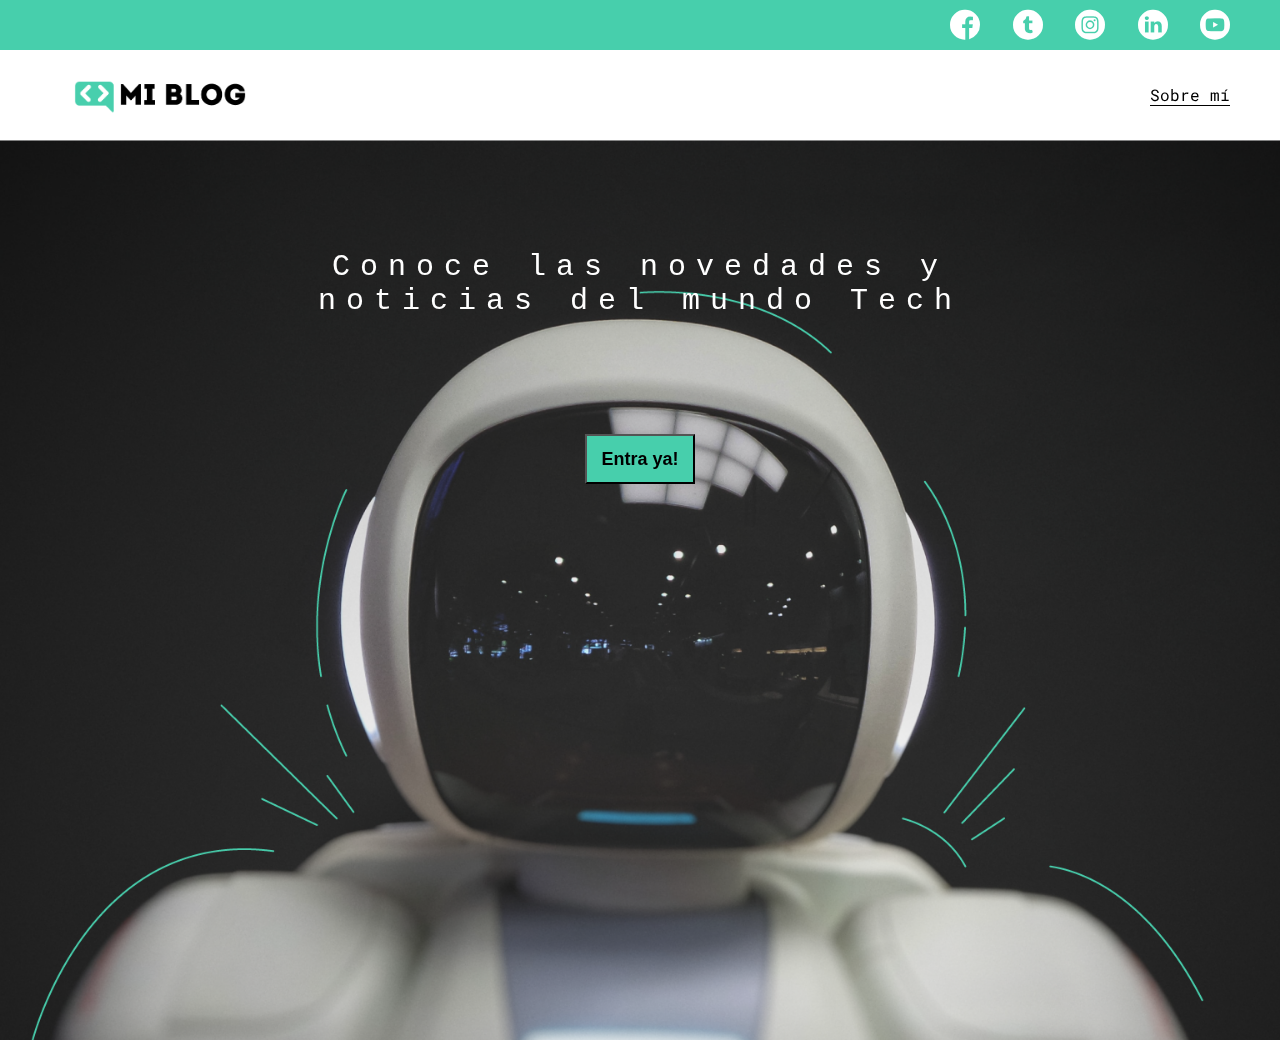
<file: index.html>
<!DOCTYPE html>
<html lang="en">
<head>
    <meta charset="UTF-8">
    <meta name="viewport" content="width=device-width, initial-scale=1.0">
    <title>Mi blog</title>
    <link rel="stylesheet" href="css/main.css">
    <link rel="stylesheet" href="css/font/flaticon.css">
    <link rel="stylesheet" href="css/media-queries.css">
</head>
<body class="home-body">
    <header>
        <section class="header-icons-container">
            <div class="icons">
                <a href="/"><span class="flaticon-001-facebook"></span></a>
                <a href="/"><span class="flaticon-002-twitter"></span></a>
                <a href="/"><span class="flaticon-011-instagram"></span></a>
                <a href="/"><span class="flaticon-010-linkedin"></span></a>
                <a href="/"><span class="flaticon-008-youtube"></span></a>
            </div>
        </section>
        <nav>
            <section class="nav-logo-container">
                <a href="/"><img src="/assets/img/Logo-negro.png" alt="Logo de mi blog"></a>
            </section>
            <section class="profile-link">
                <a href="perfil.html">Sobre mí</a>
            </section>
        </nav>
    </header>
    <main class="home-main">
        <section>
            <p class="home-main-text">Conoce las novedades y noticias del mundo Tech</p>
            <button class="home-main-button">
                <a href="blogs.html">Entra ya!</a>
            </button>
        </section>
    </main>
</body>
</html>
</file>
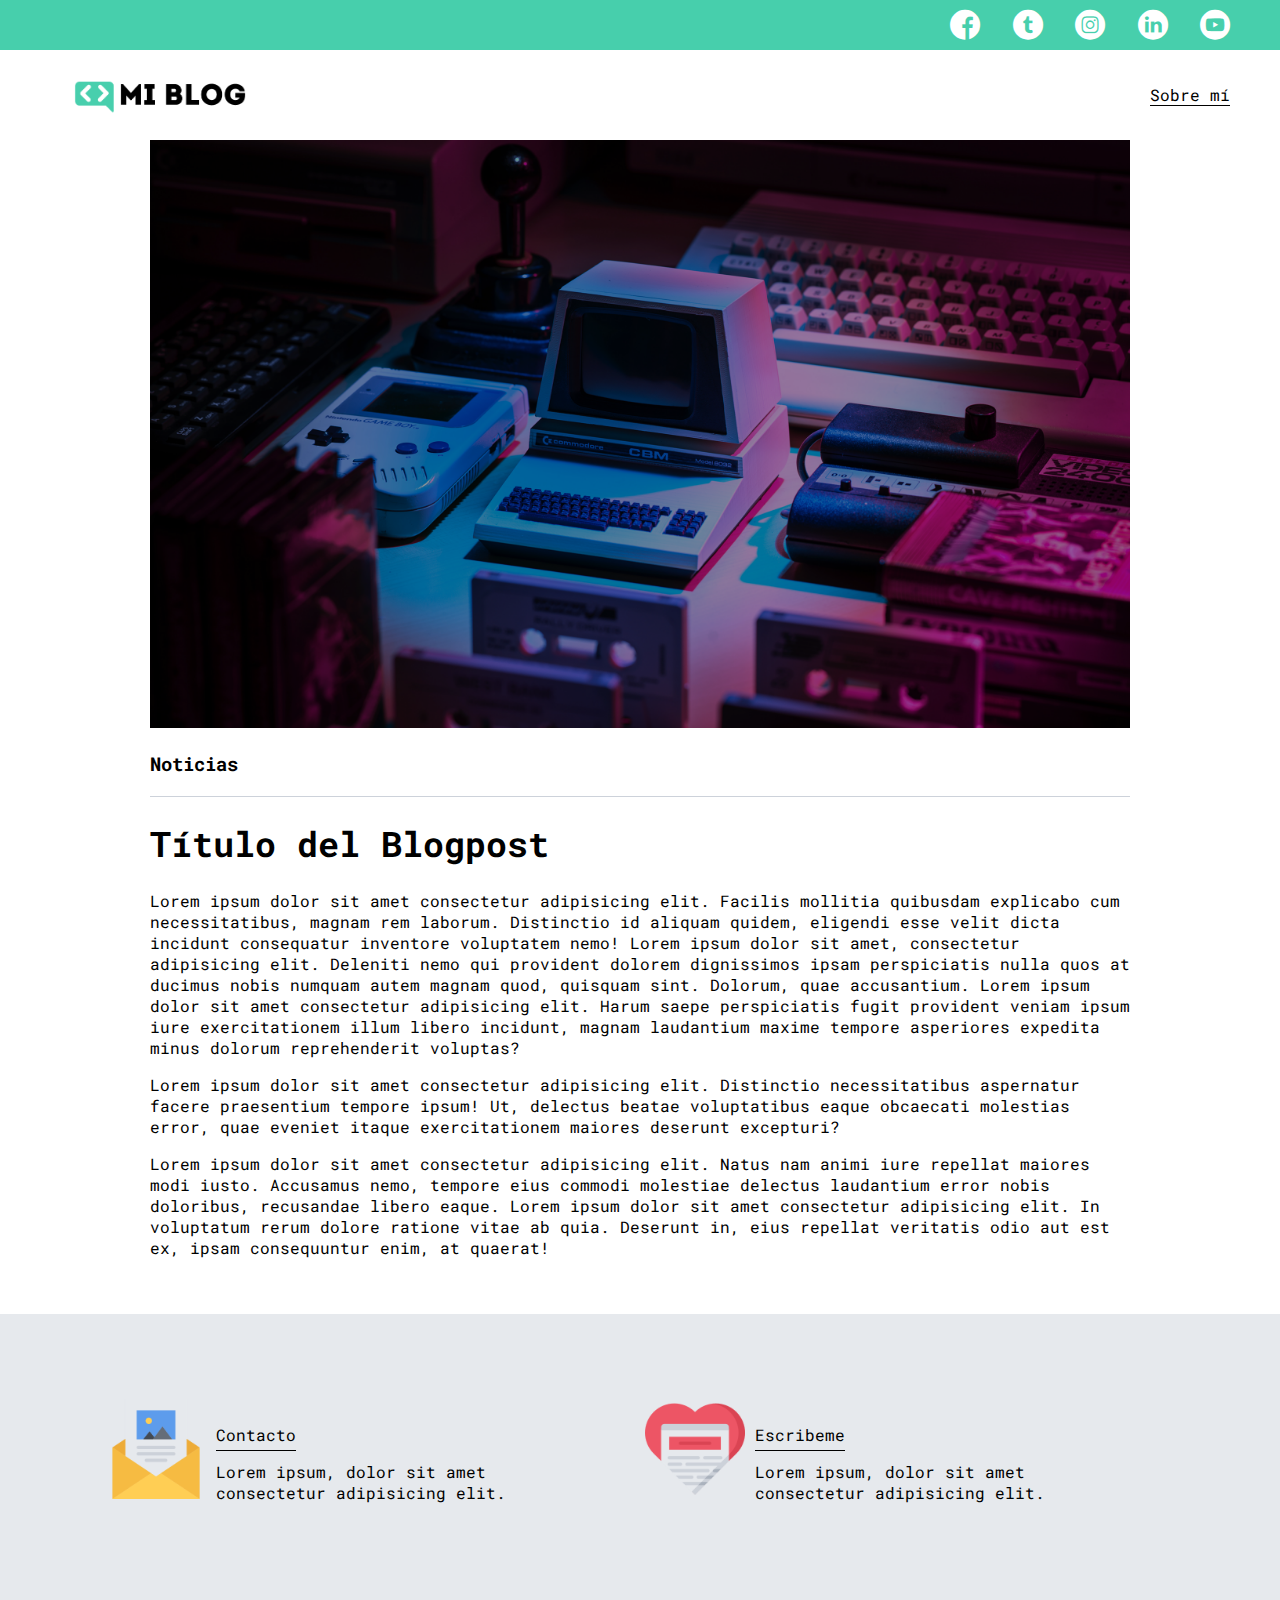
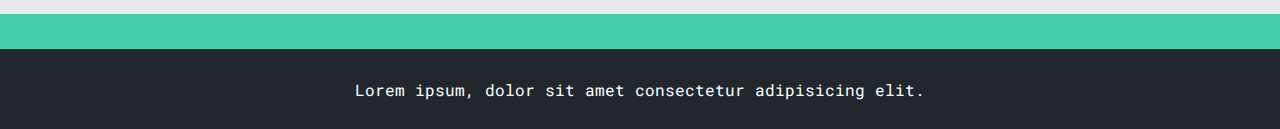
<file: blog.html>
<!DOCTYPE html>
<html lang="en">

<head>
    <meta charset="UTF-8">
    <meta name="viewport" content="width=device-width, initial-scale=1.0">
    <title>Mi blog</title>
    <link rel="stylesheet" href="css/main.css">
    <link rel="stylesheet" href="css/font/flaticon.css">
    <link rel="stylesheet" href="css/media-queries.css">
</head>

<body>
    <header>
        <section class="header-icons-container">
            <div class="icons">
                <a href="/"><span class="flaticon-001-facebook"></span></a>
                <a href="/"><span class="flaticon-002-twitter"></span></a>
                <a href="/"><span class="flaticon-011-instagram"></span></a>
                <a href="/"><span class="flaticon-010-linkedin"></span></a>
                <a href="/"><span class="flaticon-008-youtube"></span></a>
            </div>
        </section>
        <nav>
            <section class="nav-logo-container">
                <a href="/"><img src="/assets/img/Logo-negro.png" alt="Logo de mi blog"></a>
            </section>
            <section class="profile-link">
                <a href="perfil.html">Sobre mí</a>
            </section>
        </nav>
    </header>

    <main>
        <section class="grid-container blogpost-img-container">
            <img src="/assets/img/main-news-img.png" alt="">
        </section>
        <section class="blogpost-main-container">
            <div class="grid-container">
                <h3>Noticias</h3>
                <article>
                    <h1>Título del Blogpost</h1>
                    <p>Lorem ipsum dolor sit amet consectetur adipisicing elit. Facilis mollitia quibusdam explicabo cum necessitatibus, magnam rem laborum. Distinctio id aliquam quidem, eligendi esse velit dicta incidunt consequatur inventore voluptatem nemo! Lorem ipsum dolor sit amet, consectetur adipisicing elit. Deleniti nemo qui provident dolorem dignissimos ipsam perspiciatis nulla quos at ducimus nobis numquam autem magnam quod, quisquam sint. Dolorum, quae accusantium. Lorem ipsum dolor sit amet consectetur adipisicing elit. Harum saepe perspiciatis fugit provident veniam ipsum iure exercitationem illum libero incidunt, magnam laudantium maxime tempore asperiores expedita minus dolorum reprehenderit voluptas?
                    </p>
                    <p>Lorem ipsum dolor sit amet consectetur adipisicing elit. Distinctio necessitatibus aspernatur facere praesentium tempore ipsum! Ut, delectus beatae voluptatibus eaque obcaecati molestias error, quae eveniet itaque exercitationem maiores deserunt excepturi?
                    </p>
                    <p>Lorem ipsum dolor sit amet consectetur adipisicing elit. Natus nam animi iure repellat maiores modi iusto. Accusamus nemo, tempore eius commodi molestiae delectus laudantium error nobis doloribus, recusandae libero eaque. Lorem ipsum dolor sit amet consectetur adipisicing elit. In voluptatum rerum dolore ratione vitae ab quia. Deserunt in, eius repellat veritatis odio aut est ex, ipsam consequuntur enim, at quaerat!
                    </p>
                </article>
            </div>
        </section>
        <section class="contact-main-container">
            <div>
                <img src="/assets/img/013-newsletter.png" alt="">
                <div class="contact-left">
                    <a href="/">Contacto</a>
                    <p>Lorem ipsum, dolor sit amet consectetur adipisicing elit.</p>
                </div>
            </div>
            <div class="contact-right">
                <img src="/assets/img/006-like.png" alt="">
                <div>
                    <a href="/">Escribeme</a>
                    <p>Lorem ipsum, dolor sit amet consectetur adipisicing elit.</p>
                </div>
            </div>
        </section>
    </main>

    <footer>
        <p>Lorem ipsum, dolor sit amet consectetur adipisicing elit.</p>
    </footer>
</body>

</html>
</file>
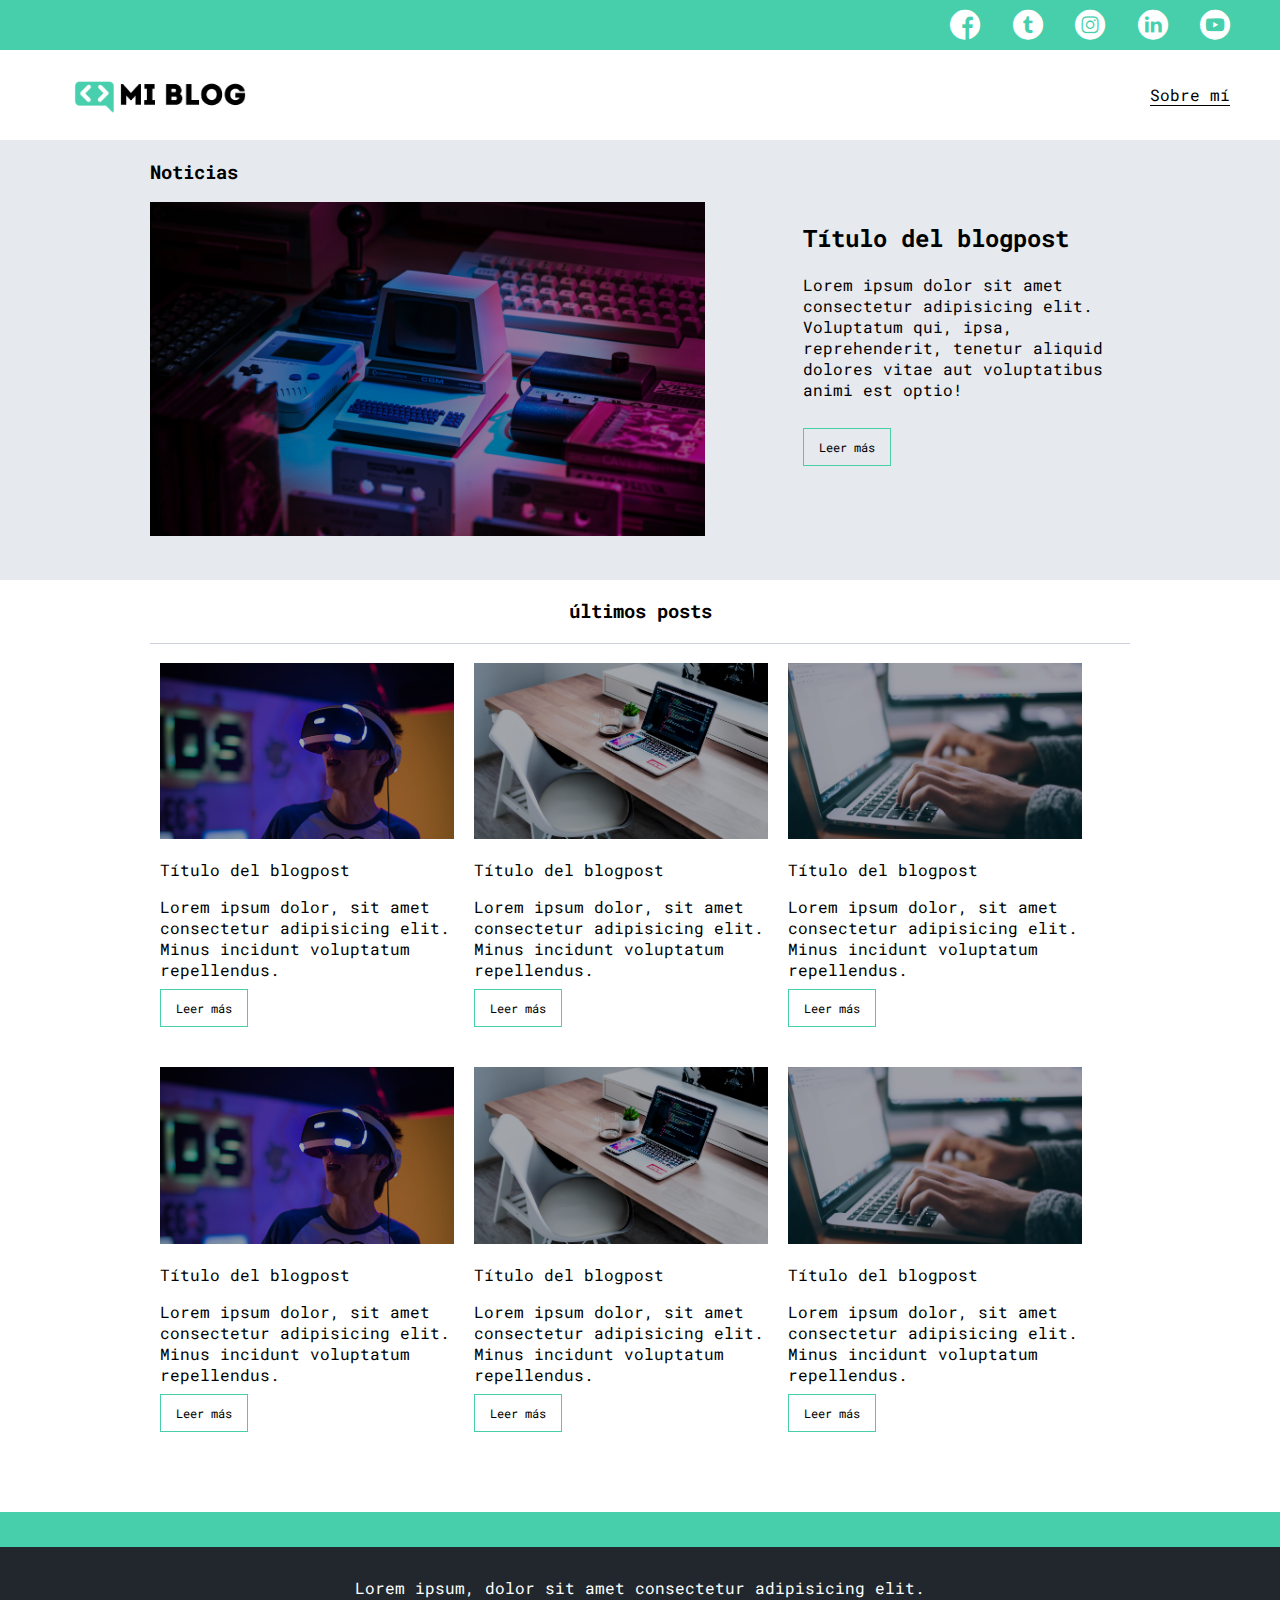
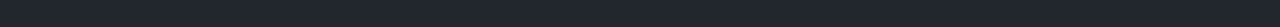
<file: blogs.html>
<!DOCTYPE html>
<html lang="en">

<head>
    <meta charset="UTF-8">
    <meta name="viewport" content="width=device-width, initial-scale=1.0">
    <title>Mi blog</title>
    <link rel="stylesheet" href="css/main.css">
    <link rel="stylesheet" href="css/font/flaticon.css">
    <link rel="stylesheet" href="css/media-queries.css">
</head>

<body>
    <header>
        <section class="header-icons-container">
            <div class="icons">
                <a href="/"><span class="flaticon-001-facebook"></span></a>
                <a href="/"><span class="flaticon-002-twitter"></span></a>
                <a href="/"><span class="flaticon-011-instagram"></span></a>
                <a href="/"><span class="flaticon-010-linkedin"></span></a>
                <a href="/"><span class="flaticon-008-youtube"></span></a>
            </div>
        </section>
        <nav>
            <section class="nav-logo-container">
                <a href="/"><img src="/assets/img/Logo-negro.png" alt="Logo de mi blog"></a>
            </section>
            <section class="profile-link">
                <a href="perfil.html">Sobre mí</a>
            </section>
        </nav>
    </header>
    <main class="blogs-main">
        <section class="blogs-news-container">
            <div class="grid-container blogs-main-new">
                <h3>Noticias</h3>
                <div class="blogs-news-img-container">
                    <img src="/assets/img/main-news-img.png" alt="">
                </div>
                <div class="blogs-news-info-container">
                    <h2>Título del blogpost</h2>
                    <p>Lorem ipsum dolor sit amet consectetur adipisicing elit. Voluptatum qui, ipsa, reprehenderit,
                        tenetur aliquid dolores vitae aut voluptatibus animi est optio! </p>
                    <a href="/blog.html" class="blogs-button">Leer más</a>
                </div>
            </div>
        </section>
        <section class="blogs-posts-container">
            <div class="grid-container">
                <h3>últimos posts</h3>
                <article class="post-container">
                    <img src="/assets/img/post-1.png" alt="">
                    <p>Título del blogpost</p>
                    <p>Lorem ipsum dolor, sit amet consectetur adipisicing elit. Minus incidunt voluptatum repellendus.</p>
                    <a href="/blog.html" class="blogs-button">Leer más</a>
                </article>
                <article class="post-container">
                    <img src="/assets/img/post-2.png" alt="">
                    <p>Título del blogpost</p>
                    <p>Lorem ipsum dolor, sit amet consectetur adipisicing elit. Minus incidunt voluptatum repellendus.</p>
                    <a href="/blog.html" class="blogs-button">Leer más</a>
                </article>
                <article class="post-container">
                    <img src="/assets/img/post-3.png" alt="">
                    <p>Título del blogpost</p>
                    <p>Lorem ipsum dolor, sit amet consectetur adipisicing elit. Minus incidunt voluptatum repellendus.</p>
                    <a href="/blog.html" class="blogs-button">Leer más</a>
                </article>
                <article class="post-container">
                    <img src="/assets/img/post-1.png" alt="">
                    <p>Título del blogpost</p>
                    <p>Lorem ipsum dolor, sit amet consectetur adipisicing elit. Minus incidunt voluptatum repellendus.</p>
                    <a href="/blog.html" class="blogs-button">Leer más</a>
                </article>
                <article class="post-container">
                    <img src="/assets/img/post-2.png" alt="">
                    <p>Título del blogpost</p>
                    <p>Lorem ipsum dolor, sit amet consectetur adipisicing elit. Minus incidunt voluptatum repellendus.</p>
                    <a href="/blog.html" class="blogs-button">Leer más</a>
                </article>
                <article class="post-container">
                    <img src="/assets/img/post-3.png" alt="">
                    <p>Título del blogpost</p>
                    <p>Lorem ipsum dolor, sit amet consectetur adipisicing elit. Minus incidunt voluptatum repellendus.</p>
                    <a href="/blog.html" class="blogs-button">Leer más</a>
                </article>
            </div>
        </section>
    </main>
    <footer>
        <p>Lorem ipsum, dolor sit amet consectetur adipisicing elit.</p>
    </footer>
</body>

</html>
</file>
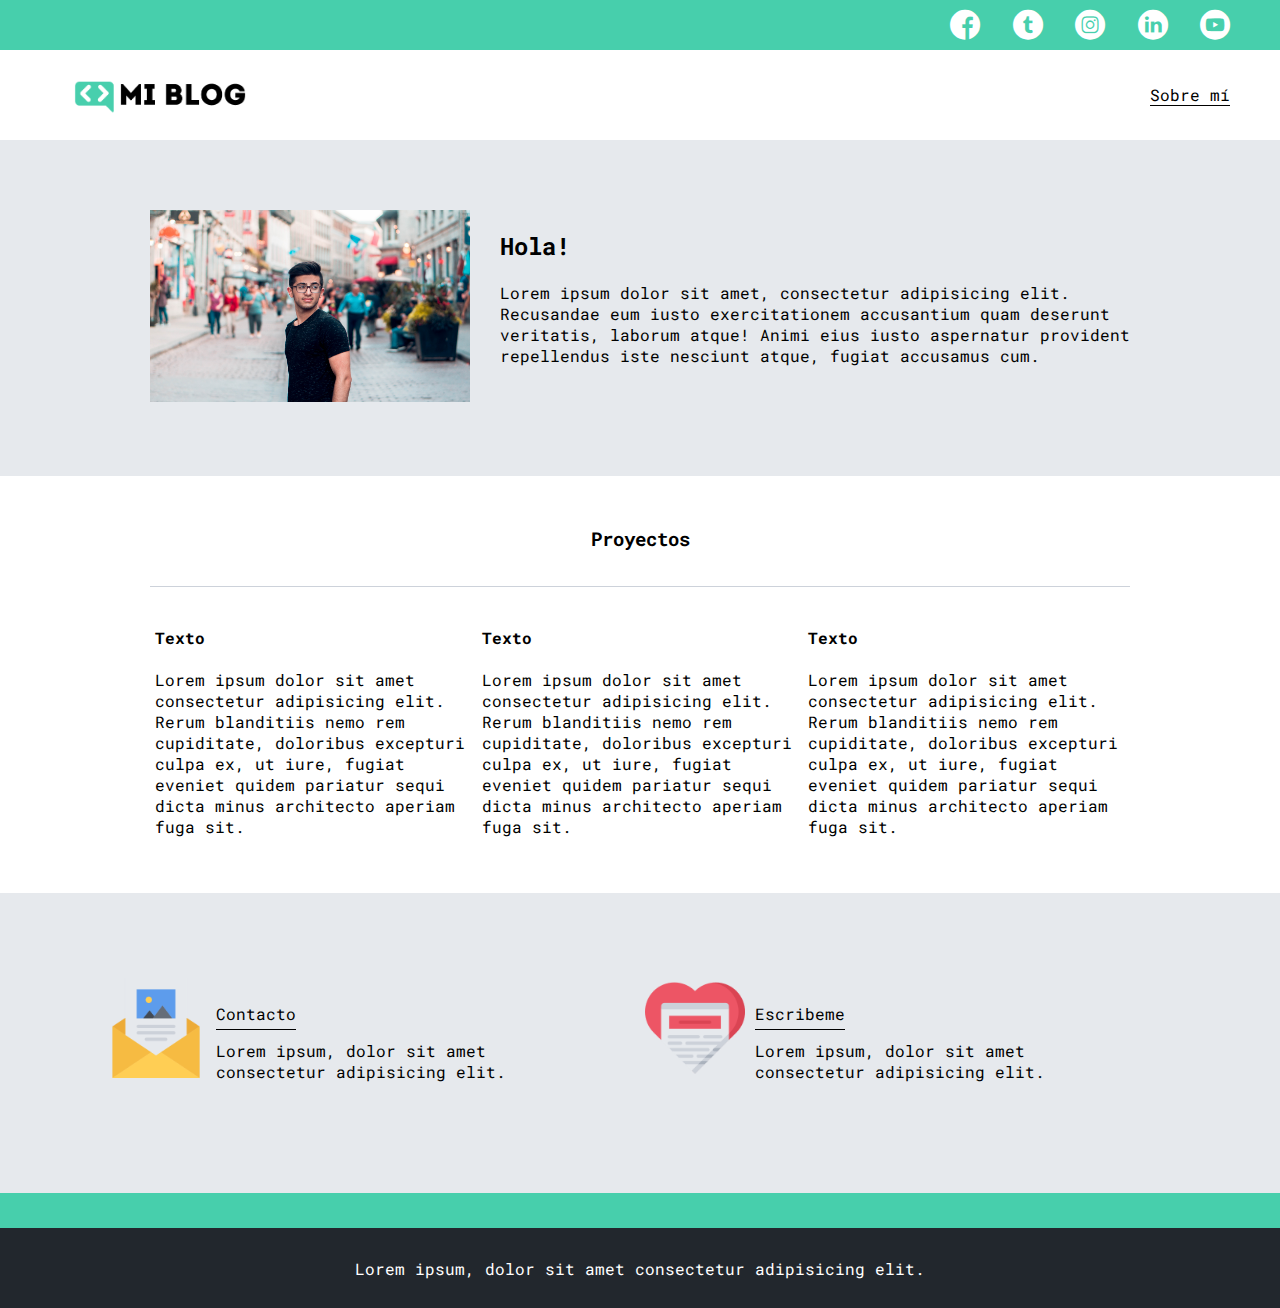
<file: perfil.html>
<!DOCTYPE html>
<html lang="en">

<head>
    <meta charset="UTF-8">
    <meta name="viewport" content="width=device-width, initial-scale=1.0">
    <title>Mi blog</title>
    <link rel="stylesheet" href="css/main.css">
    <link rel="stylesheet" href="css/font/flaticon.css">
    <link rel="stylesheet" href="css/media-queries.css">
</head>

<body>
    <header>
        <section class="header-icons-container">
            <div class="icons">
                <a href="/"><span class="flaticon-001-facebook"></span></a>
                <a href="/"><span class="flaticon-002-twitter"></span></a>
                <a href="/"><span class="flaticon-011-instagram"></span></a>
                <a href="/"><span class="flaticon-010-linkedin"></span></a>
                <a href="/"><span class="flaticon-008-youtube"></span></a>
            </div>
        </section>
        <nav>
            <section class="nav-logo-container">
                <a href="/"><img src="/assets/img/Logo-negro.png" alt="Logo de mi blog"></a>
            </section>
            <section class="profile-link">
                <a href="perfil.html">Sobre mí</a>
            </section>
        </nav>
    </header>

    <main>
        <section class="profile-main-container">
            <div class="grid-container profile-container">
                <div>
                    <img src="/assets/img/profile-pic.jpg" alt="">
                </div>
                <div>
                    <h2>Hola!</h2>
                    <p>Lorem ipsum dolor sit amet, consectetur adipisicing elit. Recusandae eum iusto exercitationem accusantium quam deserunt veritatis, laborum atque! Animi eius iusto aspernatur provident repellendus iste nesciunt atque, fugiat accusamus cum.</p>
                </div>
            </div>
        </section>
        <section class="profile-main-projects">
            <div class="grid-container">
                <h3>Proyectos
                </h3>
                <div class="projects-main-container">
                    <article class="project-container">
                        <h4>Texto</h4>
                        <p>Lorem ipsum dolor sit amet consectetur adipisicing elit. Rerum blanditiis nemo rem cupiditate, doloribus excepturi culpa ex, ut iure, fugiat eveniet quidem pariatur sequi dicta minus architecto aperiam fuga sit.</p>
                    </article>
                    <article class="project-container">
                        <h4>Texto</h4>
                        <p>Lorem ipsum dolor sit amet consectetur adipisicing elit. Rerum blanditiis nemo rem cupiditate, doloribus excepturi culpa ex, ut iure, fugiat eveniet quidem pariatur sequi dicta minus architecto aperiam fuga sit.</p>
                    </article>
                    <article class="project-container">
                        <h4>Texto</h4>
                        <p>Lorem ipsum dolor sit amet consectetur adipisicing elit. Rerum blanditiis nemo rem cupiditate, doloribus excepturi culpa ex, ut iure, fugiat eveniet quidem pariatur sequi dicta minus architecto aperiam fuga sit.</p>
                    </article>
                </div>
            </div>
        </section>
        <section class="contact-main-container">
            <div>
                <img src="/assets/img/013-newsletter.png" alt="">
                <div class="contact-left">
                    <a href="/">Contacto</a>
                    <p>Lorem ipsum, dolor sit amet consectetur adipisicing elit.</p>
                </div>
            </div>
            <div class="contact-right">
                <img src="/assets/img/006-like.png" alt="">
                <div>
                    <a href="/">Escribeme</a>
                    <p>Lorem ipsum, dolor sit amet consectetur adipisicing elit.</p>
                </div>
            </div>
        </section>
    </main>

    <footer>
        <p>Lorem ipsum, dolor sit amet consectetur adipisicing elit.</p>
    </footer>
</body>

</html>
</file>
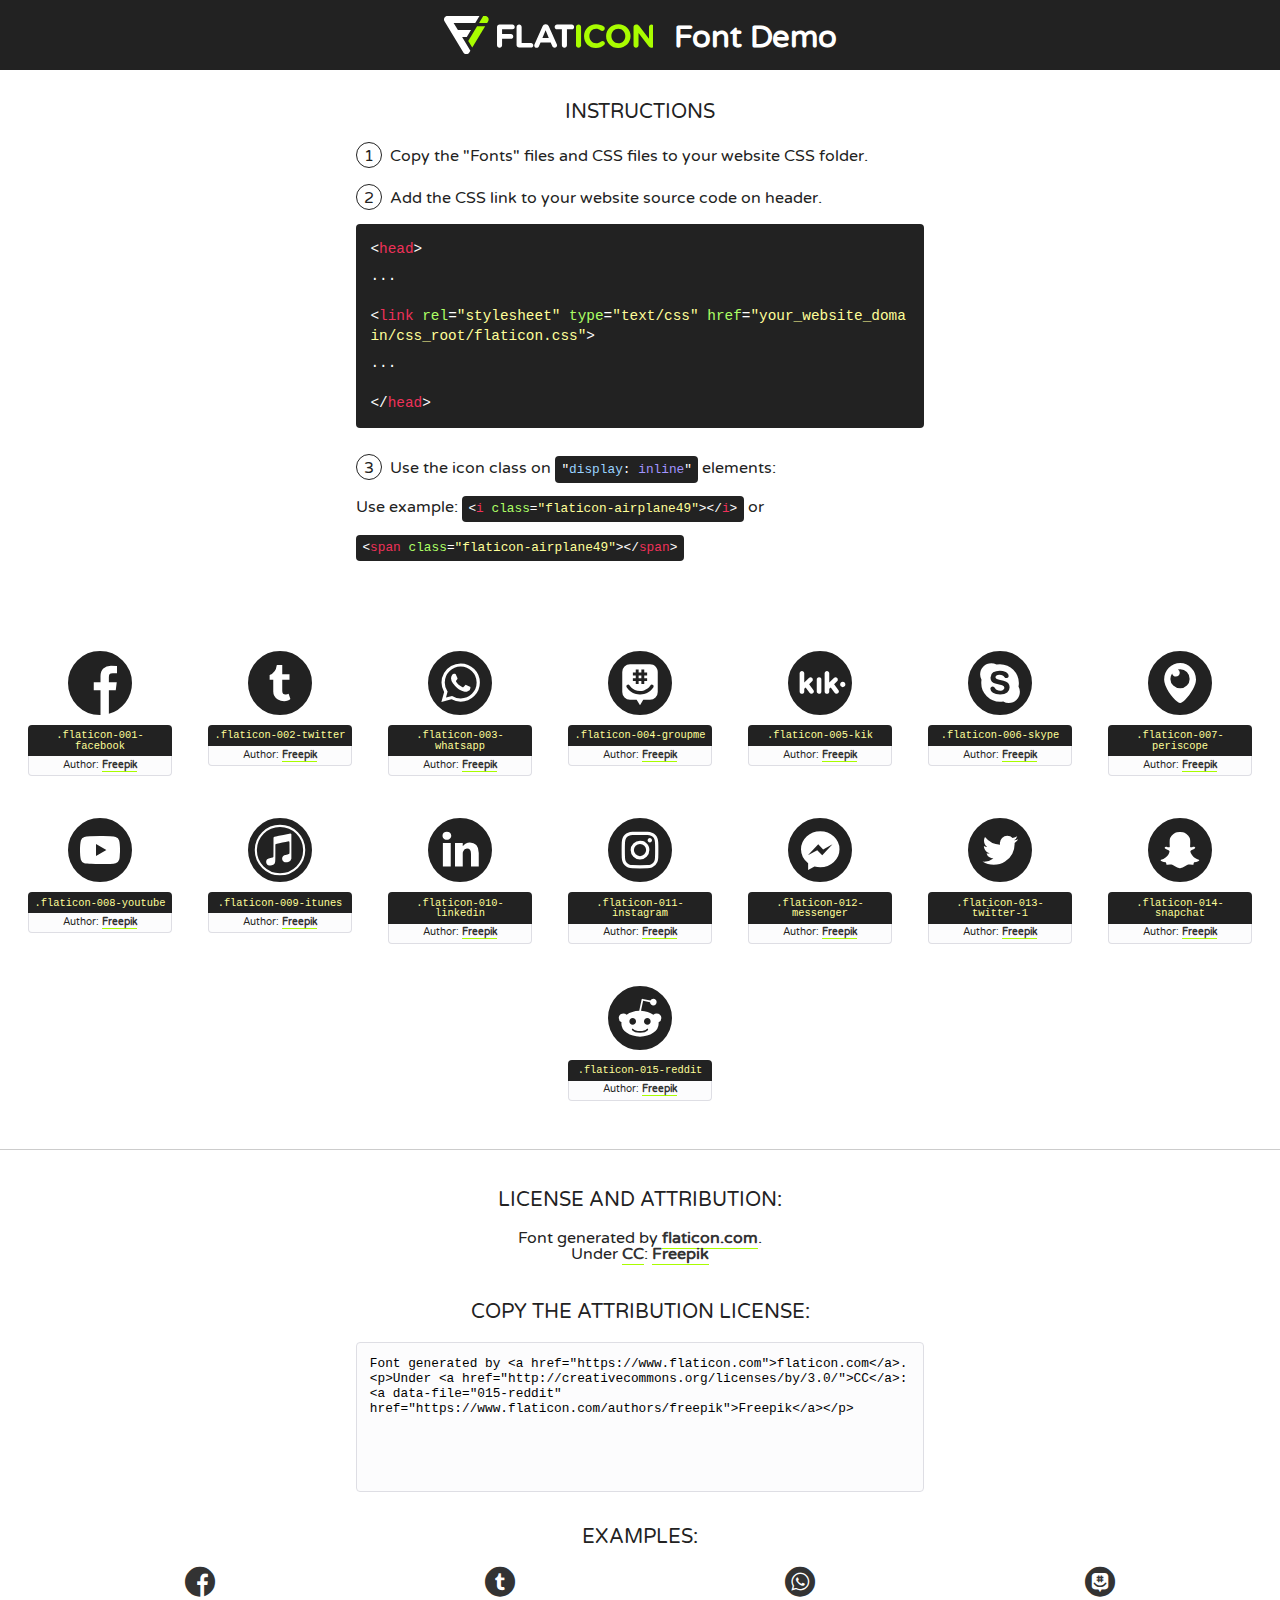
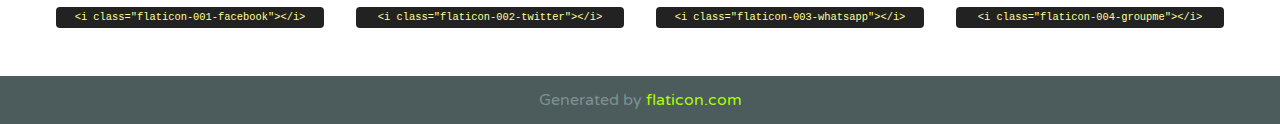
<file: css/font/flaticon.html>
<!DOCTYPE html>
<!--
  Flaticon icon font: Flaticon
  Creation date: 20/12/2018 09:27
-->
<html>
<!DOCTYPE html>
<html>

<head>
    <title>Flaticon WebFont</title>
    <link href="http://fonts.googleapis.com/css?family=Varela+Round" rel="stylesheet" type="text/css" />
    <link rel="stylesheet" type="text/css" href="flaticon.css">
    <meta charset="UTF-8">
    <style>
    html, body, div, span, applet, object, iframe,
    h1, h2, h3, h4, h5, h6, p, blockquote, pre,
    a, abbr, acronym, address, big, cite, code,
    del, dfn, em, img, ins, kbd, q, s, samp,
    small, strike, strong, sub, sup, tt, var,
    b, u, i, center,
    dl, dt, dd, ol, ul, li,
    fieldset, form, label, legend,
    table, caption, tbody, tfoot, thead, tr, th, td,
    article, aside, canvas, details, embed, 
    figure, figcaption, footer, header, hgroup, 
    menu, nav, output, ruby, section, summary,
    time, mark, audio, video {
        margin: 0;
        padding: 0;
        border: 0;
        font-size: 100%;
        font: inherit;
        vertical-align: baseline;
    }
    /* HTML5 display-role reset for older browsers */
    article, aside, details, figcaption, figure, 
    footer, header, hgroup, menu, nav, section {
        display: block;
    }
    body {
        line-height: 1;
    }
    ol, ul {
        list-style: none;
    }
    blockquote, q {
        quotes: none;
    }
    blockquote:before, blockquote:after,
    q:before, q:after {
        content: '';
        content: none;
    }
    table {
        border-collapse: collapse;
        border-spacing: 0;
    }
    body {
        font-family: 'Varela Round', Helvetica, Arial, sans-serif;
        font-size: 16px;
        color: #222;
    }
    a {
        color: #333;
        border-bottom: 1px solid #a9fd00;
        font-weight: bold;
        text-decoration: none;
    }
    * {
        -moz-box-sizing: border-box;
        -webkit-box-sizing: border-box;
        box-sizing: border-box;
        margin: 0;
        padding: 0;
    }
    [class^="flaticon-"]:before, [class*=" flaticon-"]:before, [class^="flaticon-"]:after, [class*=" flaticon-"]:after {
        font-family: Flaticon;
        font-size: 30px;
        font-style: normal;
        margin-left: 20px;
        color: #333;
    }
    .wrapper {
        max-width: 600px;
        margin: auto;
        padding: 0 1em;
    }
    .title {
        font-size: 1.25em;
        text-align: center;
        margin-bottom: 1em;
        text-transform: uppercase;
    }
    header {
        text-align: center;
        background-color: #222;
        color: #fff;
        padding: 1em;
    }
    header .logo {
        width: 210px;
        height: 38px;
        display: inline-block;
        vertical-align: middle;
        margin-right: 1em;
        border: none;
    }
    header strong {
        font-size: 1.95em;
        font-weight: bold;
        vertical-align: middle;
        margin-top: 5px;
        display: inline-block;
    }
    .demo {
        margin: 2em auto;
        line-height: 1.25em;
    }
    .demo ul li {
        margin-bottom: 1em;
    }
    .demo ul li .num {
        color: #222;
        border-radius: 20px;
        display: inline-block;
        width: 26px;
        padding: 3px;
        height: 26px;
        text-align: center;
        margin-right: 0.5em;
        border: 1px solid #222;
    }
    .demo ul li code {
        background-color: #222;
        border-radius: 4px;
        padding: 0.25em 0.5em;
        display: inline-block;
        color: #fff;
        font-family: Consolas,Monaco,Lucida Console,Liberation Mono,DejaVu Sans Mono,Bitstream Vera Sans Mono,Courier New, monospace;
        font-weight: lighter;
        margin-top: 1em;
        font-size: 0.8em;
        word-break: break-all;
    }
    .demo ul li code.big {
        padding: 1em;
        font-size: 0.9em;
    }
    .demo ul li code .red {
        color: #EF3159;
    }
    .demo ul li code .green {
        color: #ACFF65;
    }
    .demo ul li code .yellow {
        color: #FFFF99;
    }
    .demo ul li code .blue {
        color: #99D3FF;
    }
    .demo ul li code .purple {
        color: #A295FF;
    }
    .demo ul li code .dots {
        margin-top: 0.5em;
        display: block;
    }
    #glyphs {
        border-bottom: 1px solid #ccc;
        padding: 2em 0;
        text-align: center;
    }
    .glyph {
        display: inline-block;
        width: 9em;
        margin: 1em;
        text-align: center;
        vertical-align: top;
        background: #FFF;
    }
    .glyph .glyph-icon {
        padding: 10px;
        display: block;
        font-family:"Flaticon";
        font-size: 64px;
        line-height: 1;
    }
    .glyph .glyph-icon:before {
        font-size: 64px;
        color: #222;
        margin-left: 0;
    }
    .class-name {
        font-size: 0.65em;
        background-color: #222;
        color: #fff;
        border-radius: 4px 4px 0 0;
        padding: 0.5em;
        color: #FFFF99;
        font-family: Consolas,Monaco,Lucida Console,Liberation Mono,DejaVu Sans Mono,Bitstream Vera Sans Mono,Courier New, monospace;
    }
    .author-name {
        font-size: 0.6em;
        background-color: #fcfcfd;
        border: 1px solid #DEDEE4;
        border-top: 0;
        border-radius: 0 0 4px 4px;
        padding: 0.5em;
    }
    .class-name:last-child {
        font-size: 10px;
        color:#888;
    }
    .class-name:last-child a {
        font-size: 10px;
        color:#555;
    }
    .class-name:last-child a:hover {
        color:#a9fd00;
    }
    .glyph > input {
        display: block;
        width: 100px;
        margin: 5px auto;
        text-align: center;
        font-size: 12px;
        cursor: text;
    }
    .glyph > input.icon-input {
        font-family:"Flaticon";
        font-size: 16px;
        margin-bottom: 10px;
    }
    .attribution .title {
        margin-top: 2em;
    }
    .attribution textarea {
        background-color: #fcfcfd;
        padding: 1em;
        border: none;
        box-shadow: none;
        border: 1px solid #DEDEE4;
        border-radius: 4px;
        resize: none;
        width: 100%;
        height: 150px;
        font-size: 0.8em;
        font-family: Consolas,Monaco,Lucida Console,Liberation Mono,DejaVu Sans Mono,Bitstream Vera Sans Mono,Courier New, monospace;
        -webkit-appearance: none;
    }
    .iconsuse {
        margin: 2em auto;
        text-align: center;
        max-width: 1200px;
    }
    .iconsuse:after {
        content: '';
        display: table;
        clear: both;
    }
    .iconsuse .image {
        float: left;
        width: 25%;
        padding: 0 1em;
    }
    .iconsuse .image p {
        margin-bottom: 1em;
    }
    .iconsuse .image span {
        display: block;
        font-size: 0.65em;
        background-color: #222;
        color: #fff;
        border-radius: 4px;
        padding: 0.5em;
        color: #FFFF99;
        margin-top: 1em;
        font-family: Consolas,Monaco,Lucida Console,Liberation Mono,DejaVu Sans Mono,Bitstream Vera Sans Mono,Courier New, monospace;
    }
    #footer {
        text-align: center;
        background-color: #4C5B5C;
        color: #7c9192;
        padding: 1em;
    }
    #footer a {
        border: none;
        color: #a9fd00;
        font-weight: normal;
    }
    @media (max-width: 960px) {
        .iconsuse .image {
            width: 50%;
        }
    }
    @media (max-width: 560px) {
        .iconsuse .image {
            width: 100%;
        }
    }
    </style>
</head>

<body class="characters-off">

    <header>
        <a href="https://www.flaticon.com" target="_blank" class="logo">
            <svg version="1.1" xmlns="http://www.w3.org/2000/svg" xmlns:xlink="http://www.w3.org/1999/xlink" xmlns:a="http://ns.adobe.com/AdobeSVGViewerExtensions/3.0/" viewBox="0 0 560.875 102.036" enable-background="new 0 0 560.875 102.036" xml:space="preserve">
                <defs>
                </defs>
                <g>
                    <g class="letters">
                        <path fill="#ffffff" d="M141.596,29.675c0-3.777,2.985-6.767,6.764-6.767h34.438c3.426,0,6.15,2.728,6.15,6.15
                        c0,3.43-2.724,6.149-6.15,6.149h-27.674v13.091h23.719c3.429,0,6.151,2.724,6.151,6.15c0,3.43-2.723,6.149-6.151,6.149h-23.719
                        v17.574c0,3.773-2.986,6.761-6.764,6.761c-3.779,0-6.764-2.989-6.764-6.761V29.675z"></path>
                        <path fill="#ffffff" d="M193.844,29.149c0-3.781,2.985-6.767,6.764-6.767c3.776,0,6.763,2.985,6.763,6.767v42.957h25.039
                        c3.426,0,6.149,2.726,6.149,6.153c0,3.425-2.723,6.15-6.149,6.15h-31.802c-3.779,0-6.764-2.986-6.764-6.768V29.149z"></path>
                        <path fill="#ffffff" d="M241.891,75.71l21.438-48.407c1.492-3.341,4.215-5.357,7.906-5.357h0.792
                        c3.686,0,6.323,2.017,7.815,5.357l21.439,48.407c0.436,0.967,0.701,1.845,0.701,2.723c0,3.602-2.809,6.501-6.414,6.501
                        c-3.161,0-5.269-1.845-6.499-4.655l-4.132-9.661h-27.059l-4.301,10.102c-1.144,2.631-3.426,4.214-6.237,4.214
                        c-3.517,0-6.24-2.81-6.24-6.325C241.1,77.64,241.451,76.677,241.891,75.71z M279.932,58.666l-8.521-20.297l-8.526,20.297H279.932
                        z"></path>
                        <path fill="#ffffff" d="M314.864,35.387H301.86c-3.429,0-6.239-2.813-6.239-6.238c0-3.429,2.811-6.24,6.239-6.24h39.533
                        c3.426,0,6.237,2.811,6.237,6.24c0,3.425-2.811,6.238-6.237,6.238h-13.001v42.785c0,3.773-2.99,6.761-6.764,6.761
                        c-3.779,0-6.764-2.989-6.764-6.761V35.387z"></path>
                        <path fill="#A9FD00" d="M352.615,29.149c0-3.781,2.985-6.767,6.767-6.767c3.774,0,6.761,2.985,6.761,6.767v49.024
                        c0,3.773-2.987,6.761-6.761,6.761c-3.781,0-6.767-2.989-6.767-6.761V29.149z"></path>
                        <path fill="#A9FD00" d="M374.132,53.836v-0.179c0-17.481,13.178-31.801,32.065-31.801c9.22,0,15.459,2.458,20.557,6.238
                        c1.402,1.054,2.637,2.985,2.637,5.357c0,3.692-2.985,6.59-6.681,6.59c-1.845,0-3.071-0.702-4.044-1.319
                        c-3.776-2.813-7.729-4.393-12.562-4.393c-10.364,0-17.831,8.611-17.831,19.154v0.173c0,10.542,7.291,19.329,17.831,19.329
                        c5.715,0,9.492-1.756,13.359-4.834c1.049-0.874,2.458-1.491,4.039-1.491c3.429,0,6.325,2.813,6.325,6.236
                        c0,2.106-1.056,3.78-2.282,4.834c-5.539,4.834-12.036,7.733-21.878,7.733C387.572,85.464,374.132,71.493,374.132,53.836z"></path>
                        <path fill="#A9FD00" d="M433.009,53.836v-0.179c0-17.481,13.79-31.801,32.766-31.801c18.981,0,32.592,14.143,32.592,31.628v0.173
                        c0,17.483-13.785,31.807-32.769,31.807C446.625,85.464,433.009,71.32,433.009,53.836z M484.224,53.836v-0.179
                        c0-10.539-7.725-19.326-18.626-19.326c-10.893,0-18.449,8.611-18.449,19.154v0.173c0,10.542,7.73,19.329,18.626,19.329
                        C476.676,72.986,484.224,64.378,484.224,53.836z"></path>
                        <path fill="#A9FD00" d="M506.233,29.321c0-3.774,2.99-6.763,6.767-6.763h1.401c3.252,0,5.183,1.583,7.029,3.953l26.093,34.265
                        V29.059c0-3.692,2.99-6.677,6.681-6.677c3.683,0,6.671,2.985,6.671,6.677v48.934c0,3.78-2.987,6.765-6.764,6.765h-0.436
                        c-3.257,0-5.188-1.581-7.034-3.953l-27.056-35.492v32.944c0,3.687-2.985,6.676-6.678,6.676c-3.683,0-6.673-2.989-6.673-6.676
                        V29.321z"></path>
                    </g>
                    <g class="insignia">
                        <path fill="#ffffff" d="M48.372,56.137h12.517l11.156-18.537H37.186L25.688,18.539h57.825L94.668,0H9.271
                        C5.925,0,2.842,1.801,1.198,4.716c-1.644,2.907-1.593,6.482,0.134,9.343l50.38,83.501c1.678,2.781,4.689,4.476,7.938,4.476
                        c3.246,0,6.257-1.695,7.935-4.476l2.898-4.804L48.372,56.137z"></path>
                        <g class="i">
                            <path fill="#A9FD00" d="M93.575,18.539h0.031v0.004l21.652,0.004l2.705-4.488c1.727-2.861,1.778-6.436,0.133-9.343
                            C116.454,1.801,113.371,0,110.026,0h-5.294L93.575,18.539z"></path>
                            <polygon fill="#A9FD00" points="88.291,27.356 64.725,66.486 75.519,84.404 109.942,27.356"></polygon>
                        </g>
                    </g>
                </g>
            </svg>
        </a>
        <strong>Font Demo</strong>
    </header>


    <section class="demo wrapper">

        <p class="title">Instructions</p>

        <ul>
            <li>
                <span class="num">1</span>Copy the "Fonts" files and CSS files to your website CSS folder.
            </li>
            <li>
                <span class="num">2</span>Add the CSS link to your website source code on header.
                <code class="big">
                    &lt;<span class="red">head</span>&gt;
                    <br/><span class="dots">...</span>
                    <br/>&lt;<span class="red">link</span> <span class="green">rel</span>=<span class="yellow">"stylesheet"</span> <span class="green">type</span>=<span class="yellow">"text/css"</span> <span class="green">href</span>=<span class="yellow">"your_website_domain/css_root/flaticon.css"</span>&gt;
                    <br/><span class="dots">...</span>
                    <br/>&lt;/<span class="red">head</span>&gt;
                </code>
            </li>

            <li>
                <p>
                    <span class="num">3</span>Use the icon class on <code>"<span class="blue">display</span>:<span class="purple"> inline</span>"</code> elements:
                    <br />
                    Use example: <code>&lt;<span class="red">i</span> <span class="green">class</span>=<span class="yellow">&quot;flaticon-airplane49&quot;</span>&gt;&lt;/<span class="red">i</span>&gt;</code> or <code>&lt;<span class="red">span</span> <span class="green">class</span>=<span class="yellow">&quot;flaticon-airplane49&quot;</span>&gt;&lt;/<span class="red">span</span>&gt;</code>
            </li>
        </ul>

    </section>




   <section id="glyphs">          
    
      
        <div class="glyph"><div class="glyph-icon flaticon-001-facebook"></div>
            <div class="class-name">.flaticon-001-facebook</div>
            <div class="author-name">Author: <a data-file="001-facebook" href="https://www.flaticon.com/authors/freepik">Freepik</a> </div> 
        </div>        
        
        <div class="glyph"><div class="glyph-icon flaticon-002-twitter"></div>
            <div class="class-name">.flaticon-002-twitter</div>
            <div class="author-name">Author: <a data-file="002-twitter" href="https://www.flaticon.com/authors/freepik">Freepik</a> </div> 
        </div>        
        
        <div class="glyph"><div class="glyph-icon flaticon-003-whatsapp"></div>
            <div class="class-name">.flaticon-003-whatsapp</div>
            <div class="author-name">Author: <a data-file="003-whatsapp" href="https://www.flaticon.com/authors/freepik">Freepik</a> </div> 
        </div>        
        
        <div class="glyph"><div class="glyph-icon flaticon-004-groupme"></div>
            <div class="class-name">.flaticon-004-groupme</div>
            <div class="author-name">Author: <a data-file="004-groupme" href="https://www.flaticon.com/authors/freepik">Freepik</a> </div> 
        </div>        
        
        <div class="glyph"><div class="glyph-icon flaticon-005-kik"></div>
            <div class="class-name">.flaticon-005-kik</div>
            <div class="author-name">Author: <a data-file="005-kik" href="https://www.flaticon.com/authors/freepik">Freepik</a> </div> 
        </div>        
        
        <div class="glyph"><div class="glyph-icon flaticon-006-skype"></div>
            <div class="class-name">.flaticon-006-skype</div>
            <div class="author-name">Author: <a data-file="006-skype" href="https://www.flaticon.com/authors/freepik">Freepik</a> </div> 
        </div>        
        
        <div class="glyph"><div class="glyph-icon flaticon-007-periscope"></div>
            <div class="class-name">.flaticon-007-periscope</div>
            <div class="author-name">Author: <a data-file="007-periscope" href="https://www.flaticon.com/authors/freepik">Freepik</a> </div> 
        </div>        
        
        <div class="glyph"><div class="glyph-icon flaticon-008-youtube"></div>
            <div class="class-name">.flaticon-008-youtube</div>
            <div class="author-name">Author: <a data-file="008-youtube" href="https://www.flaticon.com/authors/freepik">Freepik</a> </div> 
        </div>        
        
        <div class="glyph"><div class="glyph-icon flaticon-009-itunes"></div>
            <div class="class-name">.flaticon-009-itunes</div>
            <div class="author-name">Author: <a data-file="009-itunes" href="https://www.flaticon.com/authors/freepik">Freepik</a> </div> 
        </div>        
        
        <div class="glyph"><div class="glyph-icon flaticon-010-linkedin"></div>
            <div class="class-name">.flaticon-010-linkedin</div>
            <div class="author-name">Author: <a data-file="010-linkedin" href="https://www.flaticon.com/authors/freepik">Freepik</a> </div> 
        </div>        
        
        <div class="glyph"><div class="glyph-icon flaticon-011-instagram"></div>
            <div class="class-name">.flaticon-011-instagram</div>
            <div class="author-name">Author: <a data-file="011-instagram" href="https://www.flaticon.com/authors/freepik">Freepik</a> </div> 
        </div>        
        
        <div class="glyph"><div class="glyph-icon flaticon-012-messenger"></div>
            <div class="class-name">.flaticon-012-messenger</div>
            <div class="author-name">Author: <a data-file="012-messenger" href="https://www.flaticon.com/authors/freepik">Freepik</a> </div> 
        </div>        
        
        <div class="glyph"><div class="glyph-icon flaticon-013-twitter-1"></div>
            <div class="class-name">.flaticon-013-twitter-1</div>
            <div class="author-name">Author: <a data-file="013-twitter-1" href="https://www.flaticon.com/authors/freepik">Freepik</a> </div> 
        </div>        
        
        <div class="glyph"><div class="glyph-icon flaticon-014-snapchat"></div>
            <div class="class-name">.flaticon-014-snapchat</div>
            <div class="author-name">Author: <a data-file="014-snapchat" href="https://www.flaticon.com/authors/freepik">Freepik</a> </div> 
        </div>        
        
        <div class="glyph"><div class="glyph-icon flaticon-015-reddit"></div>
            <div class="class-name">.flaticon-015-reddit</div>
            <div class="author-name">Author: <a data-file="015-reddit" href="https://www.flaticon.com/authors/freepik">Freepik</a> </div> 
        </div>        
        

    </section>



    <section class="attribution wrapper"   style="text-align:center;">

      <div class="title">License and attribution:</div><div class="attrDiv">Font generated by <a href="https://www.flaticon.com">flaticon.com</a>. <div><p>Under <a href="http://creativecommons.org/licenses/by/3.0/">CC</a>: <a data-file="015-reddit" href="https://www.flaticon.com/authors/freepik">Freepik</a></p>  </div>
      </div>
      <div class="title">Copy the Attribution License:</div>

    <textarea onclick="this.focus();this.select();">Font generated by &lt;a href=&quot;https://www.flaticon.com&quot;&gt;flaticon.com&lt;/a&gt;. <p>Under <a href="http://creativecommons.org/licenses/by/3.0/">CC</a>: <a data-file="015-reddit" href="https://www.flaticon.com/authors/freepik">Freepik</a></p>  
     </textarea>

    </section>

    <section class="iconsuse">

          <div class="title">Examples:</div>            
             
            <div class="image">
                <p>
                    <i class="glyph-icon flaticon-001-facebook"></i> 
                    <span>&lt;i class=&quot;flaticon-001-facebook&quot;&gt;&lt;/i&gt;</span>
                </p>
            </div>
            
            <div class="image">
                <p>
                    <i class="glyph-icon flaticon-002-twitter"></i> 
                    <span>&lt;i class=&quot;flaticon-002-twitter&quot;&gt;&lt;/i&gt;</span>
                </p>
            </div>
            
            <div class="image">
                <p>
                    <i class="glyph-icon flaticon-003-whatsapp"></i> 
                    <span>&lt;i class=&quot;flaticon-003-whatsapp&quot;&gt;&lt;/i&gt;</span>
                </p>
            </div>
            
            <div class="image">
                <p>
                    <i class="glyph-icon flaticon-004-groupme"></i> 
                    <span>&lt;i class=&quot;flaticon-004-groupme&quot;&gt;&lt;/i&gt;</span>
                </p>
            </div>
                       
        </div>
                            
    </section>

<div id="footer">
    <div>Generated by <a href="https://www.flaticon.com">flaticon.com</a>
    </div>
</div>



</body>
</html>
</file>
<file: css/main.css>
@import url("https://fonts.googleapis.com/css2?family=Roboto+Mono:wght@400;700&family=Roboto+Slab:wght@400;500;700&family=Roboto:wght@400;500;700;900&display=swap");

body {
  font-family: "Roboto Mono", monospace;
  margin: 0;
  padding: 0;
}

.home-body {
  position: fixed;
  top: 0;
  bottom: 0;
  left: 0;
  right: 0;
}

.grid-container {
  max-width: 980px;
  margin: auto;
}

a {
  text-decoration: none;
  display: inline;
  color: black;
}

header {
  width: 100%;
  height: 140px;
  display: grid;
  grid-template-rows: 1fr 1fr;
}

header .header-icons-container {
  width: 100%;
  height: 50px;
  display: grid;
  background-color: #47cfac;
}

header .header-icons-container .icons {
  width: 300px;
  height: auto;
  display: flex;
  justify-items: flex-end;
  align-items: center;
  justify-content: space-between;
  justify-self: end;
  margin-right: 50px;
}

header .icons span {
  color: white;
}

nav {
  display: grid;
  grid-template-columns: 1fr 1fr;
  height: 90px;
}

nav .nav-logo-container {
  margin-left: 50px;
}

nav .nav-logo-container img {
  width: 220px;
  margin-top: 10px;
}

nav .profile-link {
  display: flex;
  align-items: center;
  justify-content: flex-end;
  margin-right: 50px;
}

nav .profile-link a {
  color: black;
  border-bottom: 1px solid black;
}

.home-main {
  display: grid;
  grid-template-columns: 1fr 4fr 1fr;
  height: 100%;
  background-image: url("/assets/img/Cover.png");
  background-position: center;
  background-repeat: no-repeat;
  background-size: cover;
}

.home-main section {
  display: grid;
  grid-column: 2;
  justify-items: center;
  height: 350px;
  margin-top: 80px;
}

.home-main-text {
  font-family: "roboto-mono", monospace;
  font-size: 30px;
  font-weight: 700px;
  letter-spacing: 10px;
  color: white;
  text-align: center;
}

.home-main-button {
  width: 110px;
  height: 50px;
  background-color: #47cfac;
  display: grid;
  align-items: center;
}

.home-main-button a {
  font-weight: 700;
  font-size: 18px;
}

.blogs-main {
  display: grid;
}

.blogs-news-container {
  background-color: #e6e9ed;
  padding: 0 50px 40px;
}

.blogs-main-new {
  display: grid;
  grid-template-columns: 2fr 1fr;
  grid-template-rows: 2fr;
}

.blogs-news-img-container {
  grid-column: 1;
}

.blogs-news-img-container img {
  width: 85%;
}

.blogs-news-info-container {
  grid-column: 2;
}

.blogs-news-info-container p {
  margin-bottom: 35px;
}

.blogs-posts-container {
  padding: 0 50px 40px;
}

.blogs-posts-container h3 {
  border-bottom: 1px solid #cdd2da;
  padding-bottom: 20px;
  text-align: center;
}

.blogs-button {
  border: 1px solid #47cfac;
  padding: 10px 15px;
  font-size: 12px;
}

.blogs-posts-container .post-container {
  display: inline-block;
  padding-left: 10px;
  max-width: 30%;
  margin-bottom: 50px;
}

.blogs-posts-container .posts-container p {
  margin-bottom: 35px;
}

.blogs-posts-container .post-container img {
  width: 100%;
}

footer {
  width: 100%;
  height: 80px;
  background-color: #22272d;
  border-top: 35px solid #47cfac;
  text-align: center;
}

footer p {
  color: white;
  margin-top: 30px;
}

.blogspot-img-container {
  padding: 0 50px 40px;
}

.blogpost-img-container img {
  width: 100%;
}

.blogpost-main-container {
  padding: 0 50px 40px;
}

.blogpost-main-container h3 {
  border-bottom: 1px solid #cdd2da;
  padding-bottom: 20px;
}

.blogpost-main-container article h1 {
  font-size: 35px;
}

.contact-main-container {
  width: 100%;
  min-height: 250px;
  background-color: #e6e9ed;
  text-align: center;
  padding-bottom: 50px;
}

.contact-main-container div {
  display: inline-block;
  width: 49.5%;
  height: 100%;
}

.contact-main-container div a {
  border-bottom: 1px solid black;
  padding-bottom: 5px;
}

.contact-main-container .contact-left,
.contact-right {
  text-align: initial;
  margin-top: 85px;
}

.contact-main-container img {
  width: 100px;
}


.profile-main-container {
  padding: 70px 40px;
  background-color: #e6e9ed;
  margin-bottom: 50px;
}

.profile-main-container img{
  width: 320px;
  margin-right: 30px;
}

.profile-main-container .profile-container {
  display: flex;
}

.profile-main-projects {
  padding: 0 50px 40px;
}

.profile-main-projects h3{
  border-bottom: 1px solid #cdd2da;
  padding-bottom: 35px;
  text-align: center;
}

.projects-main-container {
  display: grid;
  grid-template-columns: 1fr 1fr 1fr;
}

.project-container {
  padding: 0 5px;
}
</file>
<file: css/font/flaticon.css>
/*
  	Flaticon icon font: Flaticon
  	Creation date: 20/12/2018 09:27
  	*/

@font-face {
  font-family: "Flaticon";
  src: url("./Flaticon.eot");
  src: url("./Flaticon.eot?#iefix") format("embedded-opentype"),
       url("./Flaticon.woff") format("woff"),
       url("./Flaticon.ttf") format("truetype"),
       url("./Flaticon.svg#Flaticon") format("svg");
  font-weight: normal;
  font-style: normal;
}

@media screen and (-webkit-min-device-pixel-ratio:0) {
  @font-face {
    font-family: "Flaticon";
    src: url("./Flaticon.svg#Flaticon") format("svg");
  }
}

[class^="flaticon-"]:before, [class*=" flaticon-"]:before,
[class^="flaticon-"]:after, [class*=" flaticon-"]:after {   
  font-family: Flaticon;
        font-size: 30px;
font-style: normal;
margin-left: 20px;
}

.flaticon-001-facebook:before { content: "\f100"; }
.flaticon-002-twitter:before { content: "\f101"; }
.flaticon-003-whatsapp:before { content: "\f102"; }
.flaticon-004-groupme:before { content: "\f103"; }
.flaticon-005-kik:before { content: "\f104"; }
.flaticon-006-skype:before { content: "\f105"; }
.flaticon-007-periscope:before { content: "\f106"; }
.flaticon-008-youtube:before { content: "\f107"; }
.flaticon-009-itunes:before { content: "\f108"; }
.flaticon-010-linkedin:before { content: "\f109"; }
.flaticon-011-instagram:before { content: "\f10a"; }
.flaticon-012-messenger:before { content: "\f10b"; }
.flaticon-013-twitter-1:before { content: "\f10c"; }
.flaticon-014-snapchat:before { content: "\f10d"; }
.flaticon-015-reddit:before { content: "\f10e"; }
</file>
<file: css/media-queries.css>
@media (max-width: 900px){
    .blogs-main-new {
        grid-template-columns: 1fr;
    }

    .blogs-news-info-container {
        grid-column: 1;
    }

    .blogs-posts-container .post-container {
        max-width: 45%;
    }

    .projects-main-container {
        grid-template-columns: 1fr 1fr;
        grid-template-rows: 2fr;
    }

    .profile-main-container .profile-container{
        display: block;
    }
}

@media (max-width: 600px){
    .blogs-posts-container .post-container {
        max-width: 95%;
    }

    .projects-main-container {
        grid-template-columns: 1fr;
        grid-template-rows: 2fr;
    }
}
</file>
